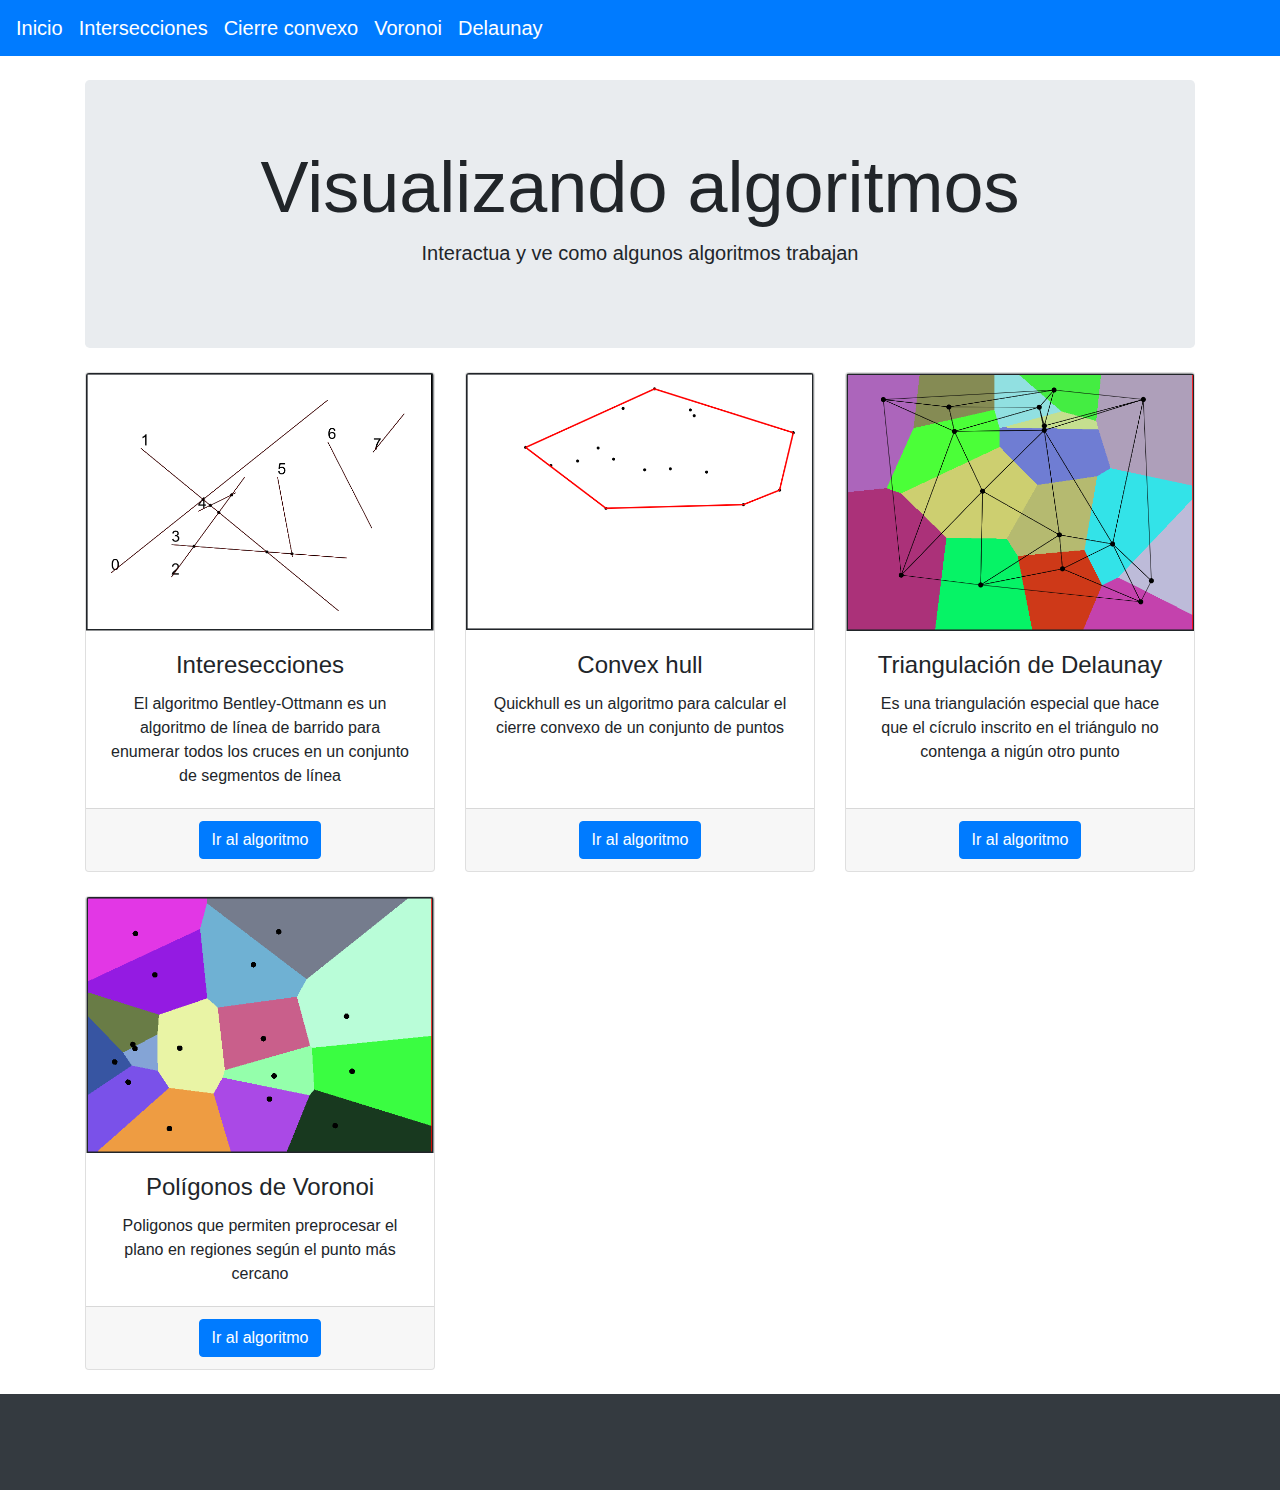
<file: index.html>
<!DOCTYPE html>
<html lang="en">
<head>
    <meta charset="UTF-8">
    <meta name="viewport" content="width=device-width, initial-scale=1.0">
    <meta http-equiv="X-UA-Compatible" content="ie=edge">
    <title></title>
</head>
<body>
    <script>window.location.replace("./main_app/index.html");</script>
</body>
</html>
</file>
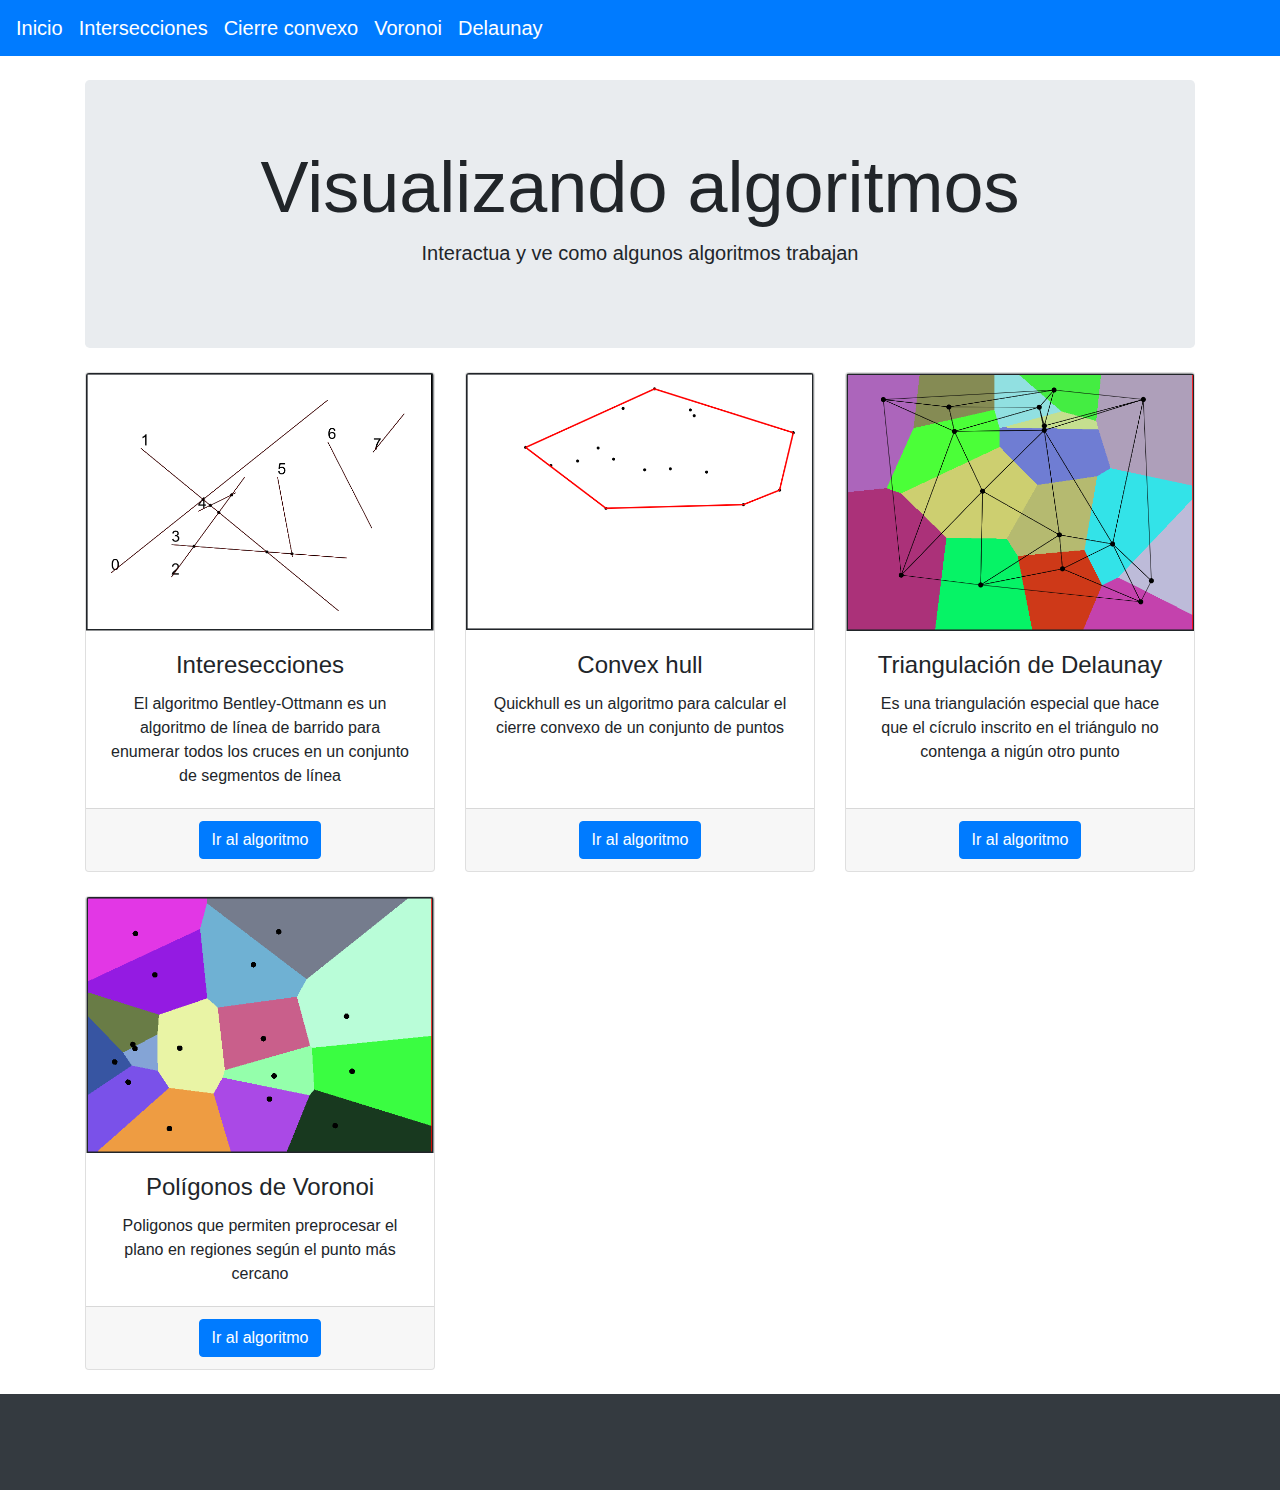
<file: main_app/index.html>
<!DOCTYPE html>
<html lang="en">

<head>

  <meta charset="utf-8">
  <meta name="viewport" content="width=device-width, initial-scale=1, shrink-to-fit=no">
  <meta name="description" content="">
  <meta name="author" content="">

  <title>Algoritmos</title>

  <!-- Bootstrap core CSS -->
  <link href="vendor/bootstrap/css/bootstrap.min.css" rel="stylesheet">

  <!-- Custom styles for this template -->
  <link href="css/styles.css" rel="stylesheet">

  <script src="https://ajax.googleapis.com/ajax/libs/jquery/3.4.1/jquery.min.js"></script>

</head>

<body>

  <div id="navbar"></div>
  <script type="text/javascript">
    $('#navbar').load("./navbar.html");
  </script>


  <!-- Page Content -->
  <div class="container">

    <!-- Jumbotron Header -->
    <header class="jumbotron my-4">
      <h1 class="display-3 text-center">Visualizando algoritmos</h1>
      <p class="lead text-center">Interactua y ve como algunos algoritmos trabajan</p>
    </header>

    <!-- Page Features -->
    <div class="row text-center">


      <div class="col-lg-4 col-md-6 col-xs-12 mb-4">
        <div class="card h-100">
          <div class="img_wrap">
            <img class="card-img-top animated" src="./media/line.gif" alt="">
            <img class="card-img-top static" src="./media/lines.PNG" alt="">
          </div>
          <div class="card-body">
            <h4 class="card-title">Interesecciones</h4>
            <p class="card-text"> El algoritmo Bentley-Ottmann es un algoritmo de línea de barrido para enumerar todos
              los cruces en un conjunto de segmentos de línea</p>
          </div>
          <div class="card-footer">
            <a href="../intersections/intersections.html" class="btn btn-primary">Ir al algoritmo</a>
          </div>
        </div>
      </div>

      <div class="col-lg-4 col-md-6 col-xs-12 mb-4">
        <div class="card h-100">
          <div class="img_wrap">
            <img class="card-img-top animated" src="./media/convex.gif" alt="">
            <img class="card-img-top static" src="./media/hull.PNG" alt="">
          </div>
          <div class="card-body">
            <h4 class="card-title">Convex hull</h4>
            <p class="card-text">Quickhull es un algoritmo para calcular el cierre convexo de un conjunto de puntos</p>
          </div>
          <div class="card-footer">
            <a href="../convex_hull/convex_hull.html" class="btn btn-primary">Ir al algoritmo</a>
          </div>
        </div>
      </div>

      <div class="col-lg-4 col-md-6 col-xs-12 mb-4">
        <div class="card h-100">
          <div class="img_wrap">
            <img class="card-img-top animated" src="./media/delaunay.gif" alt="">
            <img class="card-img-top static" src="./media/delaunay.PNG" alt="">
          </div>
          <div class="card-body">
            <h4 class="card-title"> Triangulación de Delaunay </h4>
            <p class="card-text"> Es una triangulación especial que hace que el cícrulo inscrito en el triángulo no
              contenga a nigún otro punto</p>
          </div>
          <div class="card-footer">
            <a href="../delaunay/delunay.html" class="btn btn-primary">Ir al algoritmo</a>
          </div>
        </div>
      </div>

      <div class="col-lg-4 col-md-6 col-xs-12 mb-4">
        <div class="card h-100">
          <div class="img_wrap">
            <img class="card-img-top animated" src="./media/voronoi.gif" alt="">
            <img class="card-img-top static" src="./media/Voronio.PNG" alt="">
          </div>
          <div class="card-body">
            <h4 class="card-title">Polígonos de Voronoi</h4>
            <p class="card-text">Poligonos que permiten preprocesar el plano en regiones según el punto más cercano</p>
          </div>
          <div class="card-footer">
            <a href="../voronoi/voronoi.html" class="btn btn-primary">Ir al algoritmo</a>
          </div>
        </div>
      </div>




    </div>
    <!-- /.row -->

  </div>
  <!-- /.container -->

  <!-- Footer -->
  <footer class="py-5 bg-dark">
    <div class="container">
      <p class="m-0 text-center text-white"></p>
    </div>
    <!-- /.container -->
  </footer>



</body>

</html>
</file>
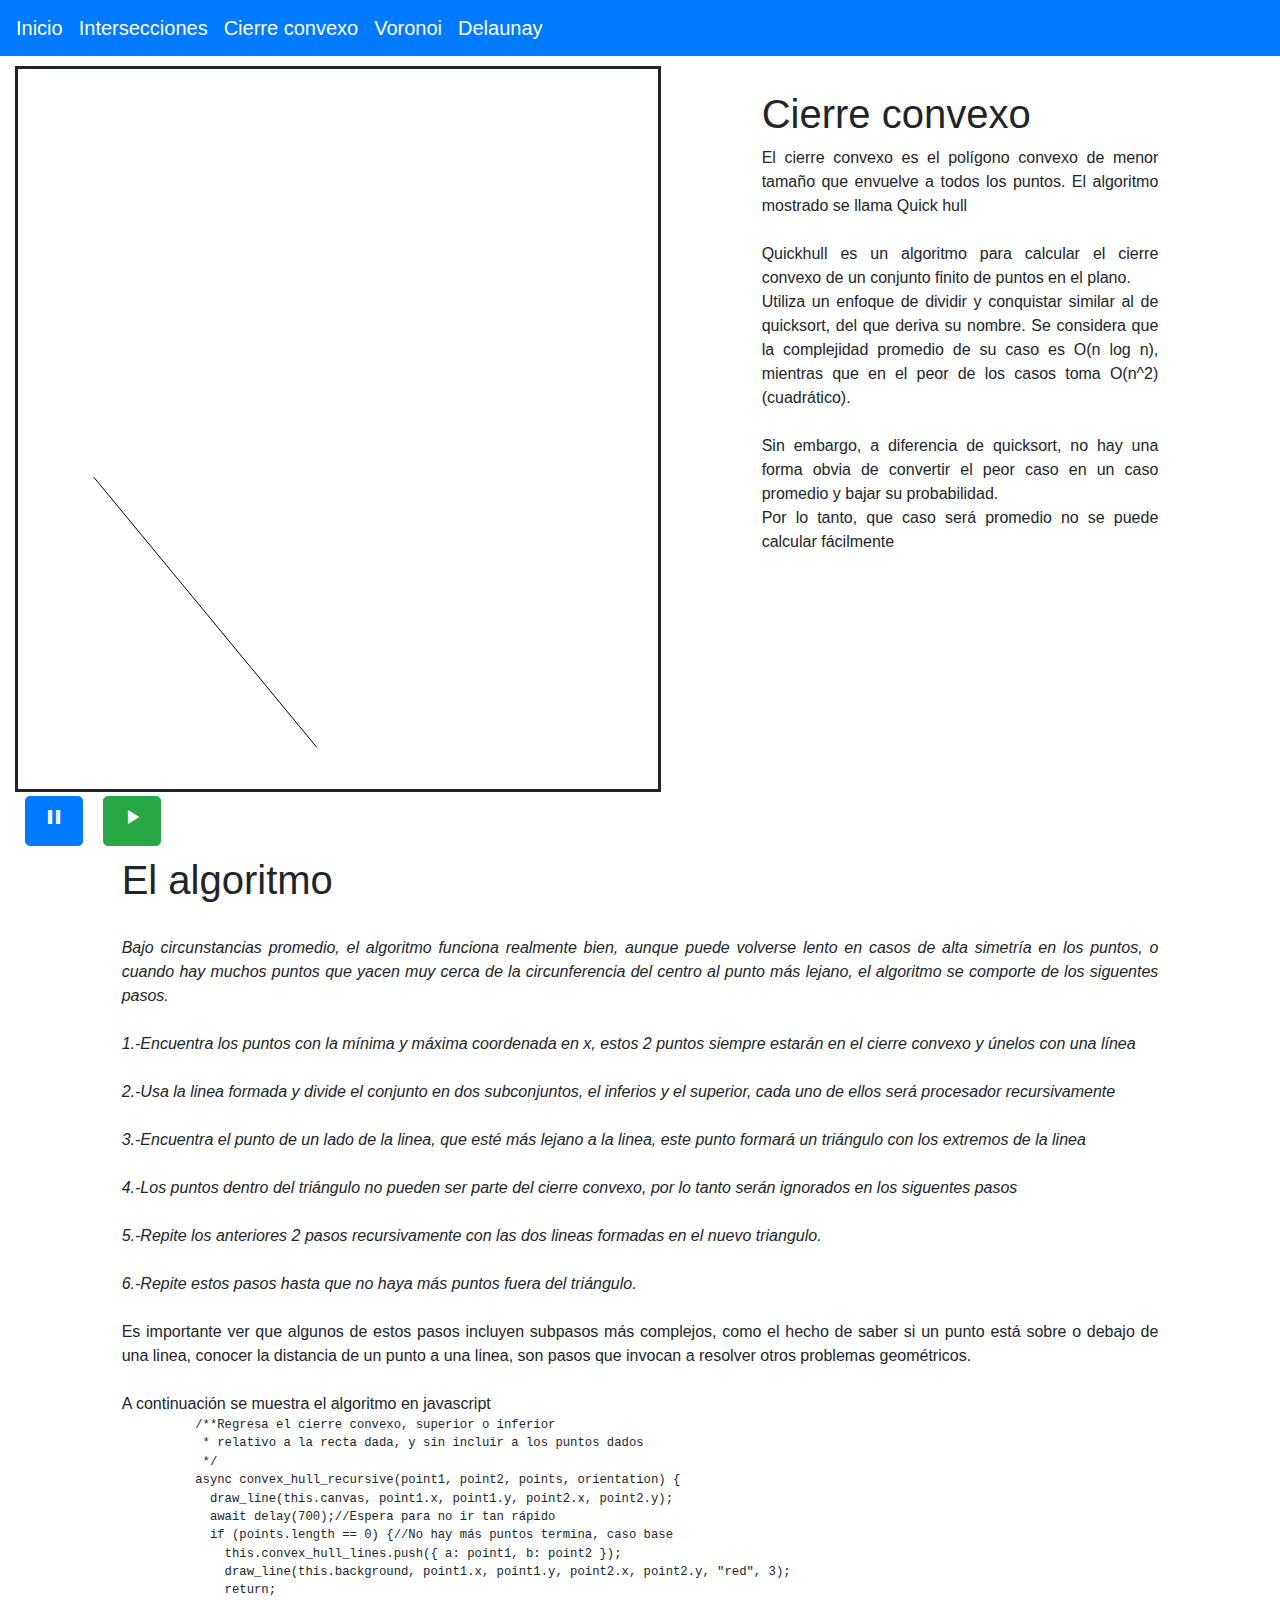
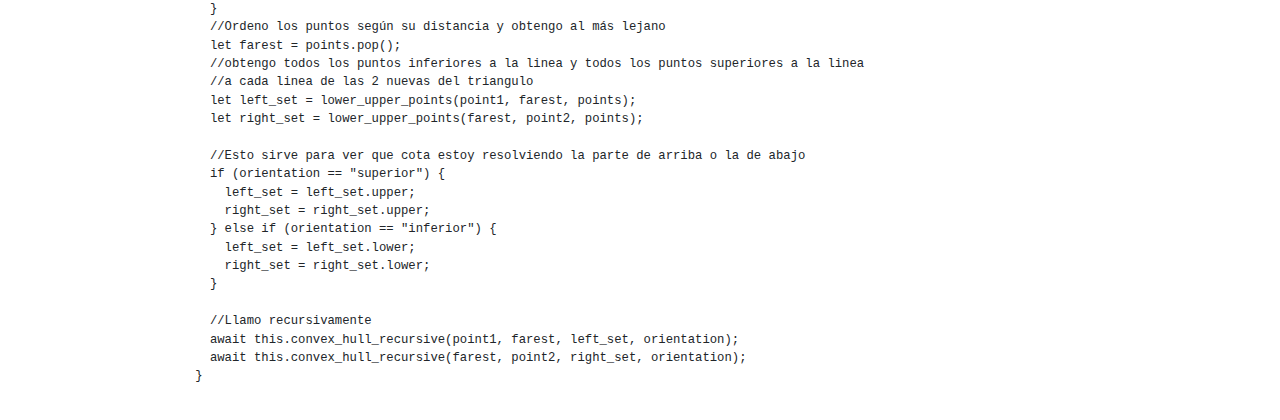
<file: convex_hull/convex_hull.html>
<!DOCTYPE html>
<html lang="en">
<html>

<head>
  <meta charset="UTF-8">
  <meta name="viewport" content="width=device-width, initial-scale=1.0">
  <meta http-equiv="X-UA-Compatible" content="ie=edge">

  <!-- Bootstrap core CSS -->
  <link href="https://fonts.googleapis.com/icon?family=Material+Icons" rel="stylesheet">
  <link href="vendor/bootstrap/css/bootstrap.min.css" rel="stylesheet">
  <link rel="stylesheet" href="css/styles.css">
  <script src="https://ajax.googleapis.com/ajax/libs/jquery/3.4.1/jquery.min.js"></script>
  <script type="text/javascript" src="js/drawing_utilities.js"></script>
  <script type="module" src="js/Main.js"></script>
  <title>Convex hull</title>

</head>

<body>
  <div id="navbar"></div>
  <script type="text/javascript">
    $('#navbar').load("./navbar.html");
  </script>

  <div class="container col-md-12">
    <div class="row">
      <div id="contenedor" class="col-sm-12 col-md-7 col-lg-7">
        <canvas id="static-canvas"></canvas>
        <canvas id="dinamic-canvas"></canvas>
      </div>
      <div id="leyenda" class="col-sm-12 col-md-4 col-lg-4 text-justify">
        <br>
        <h1>Cierre convexo</h1>

        El cierre convexo es el polígono convexo de menor tamaño que envuelve a todos los puntos.
        El algoritmo mostrado se llama Quick hull
        <br><br>
        Quickhull es un algoritmo para calcular el cierre convexo de un conjunto finito de puntos en el plano. <br>
        Utiliza un enfoque de dividir y conquistar similar al de quicksort, del que deriva su nombre.
        Se considera que la complejidad promedio de su caso es O(n log n), mientras que en el peor de los casos toma
        O(n^2)(cuadrático). <br>
        <br> Sin embargo, a diferencia de quicksort, no hay una forma obvia de convertir el peor caso en un caso
        promedio
        y bajar su probabilidad. <br> Por lo tanto, que caso será promedio no se puede calcular fácilmente
      </div>
    </div>
    <div class="row col-md-12">
      <button class="btn btn-lg btn-primary" id="pause"><i class="material-icons">pause</i></button>
      <button class="btn btn-lg btn-success" id="play"><i class="material-icons">play_arrow</i></button>
      <button class="btn btn-lg btn-warning" id="reboot"><i class="material-icons">replay</i></button>
      <button class="btn btn-lg btn-warning" id="new_points"><i class="material-icons">fiber_new</i></button>
    </div>
  </div>
  <div class="container col-sm-10 text-justify">
    <h1>El algoritmo</h1> <i>
    <br>
    Bajo circunstancias promedio, el algoritmo funciona realmente bien, aunque puede volverse lento en casos de alta
    simetría en los puntos, o cuando hay muchos puntos que yacen muy cerca de la circunferencia del centro al punto
    más lejano, el algoritmo se comporte de los siguentes pasos.
    <br> <br>
    1.-Encuentra los puntos con la mínima y máxima coordenada en x, estos 2 puntos siempre estarán en el cierre convexo
    y únelos con una línea <br>
    <br>2.-Usa la linea formada y divide el conjunto en dos subconjuntos, el inferios y el superior, cada uno
    de ellos será procesador recursivamente <br>
    <br>3.-Encuentra el punto de un lado de la linea, que esté más lejano a la linea, este punto formará un triángulo
    con los extremos de la linea <br>
    <br>4.-Los puntos dentro del triángulo no pueden ser parte del cierre convexo, por lo tanto serán ignorados en los
    siguentes pasos <br>
    <br>5.-Repite los anteriores 2 pasos recursivamente con las dos lineas formadas en el nuevo triangulo. <br>
    <br>6.-Repite estos pasos hasta que no haya más puntos fuera del triángulo. <br> <br></i>
    Es importante ver que algunos de estos pasos incluyen subpasos más complejos, como el hecho de saber si un punto
    está sobre o debajo de una linea, conocer la distancia de un punto a una linea, son pasos que invocan a resolver otros
    problemas geométricos.
    <br> <br>
    A continuación se muestra el algoritmo en javascript
    <br>
    <code>
      <pre>
          /**Regresa el cierre convexo, superior o inferior
           * relativo a la recta dada, y sin incluir a los puntos dados
           */
          async convex_hull_recursive(point1, point2, points, orientation) {
            draw_line(this.canvas, point1.x, point1.y, point2.x, point2.y);
            await delay(700);//Espera para no ir tan rápido
            if (points.length == 0) {//No hay más puntos termina, caso base
              this.convex_hull_lines.push({ a: point1, b: point2 });
              draw_line(this.background, point1.x, point1.y, point2.x, point2.y, "red", 3);
              return;
            }
            //Ordeno los puntos según su distancia y obtengo al más lejano
            let farest = points.pop();
            //obtengo todos los puntos inferiores a la linea y todos los puntos superiores a la linea
            //a cada linea de las 2 nuevas del triangulo
            let left_set = lower_upper_points(point1, farest, points);
            let right_set = lower_upper_points(farest, point2, points);

            //Esto sirve para ver que cota estoy resolviendo la parte de arriba o la de abajo
            if (orientation == "superior") {
              left_set = left_set.upper;
              right_set = right_set.upper;
            } else if (orientation == "inferior") {
              left_set = left_set.lower;
              right_set = right_set.lower;
            }

            //Llamo recursivamente 
            await this.convex_hull_recursive(point1, farest, left_set, orientation);
            await this.convex_hull_recursive(farest, point2, right_set, orientation);
          }
      </pre>
    </code>
  </div>


</body>

</html>
</file>
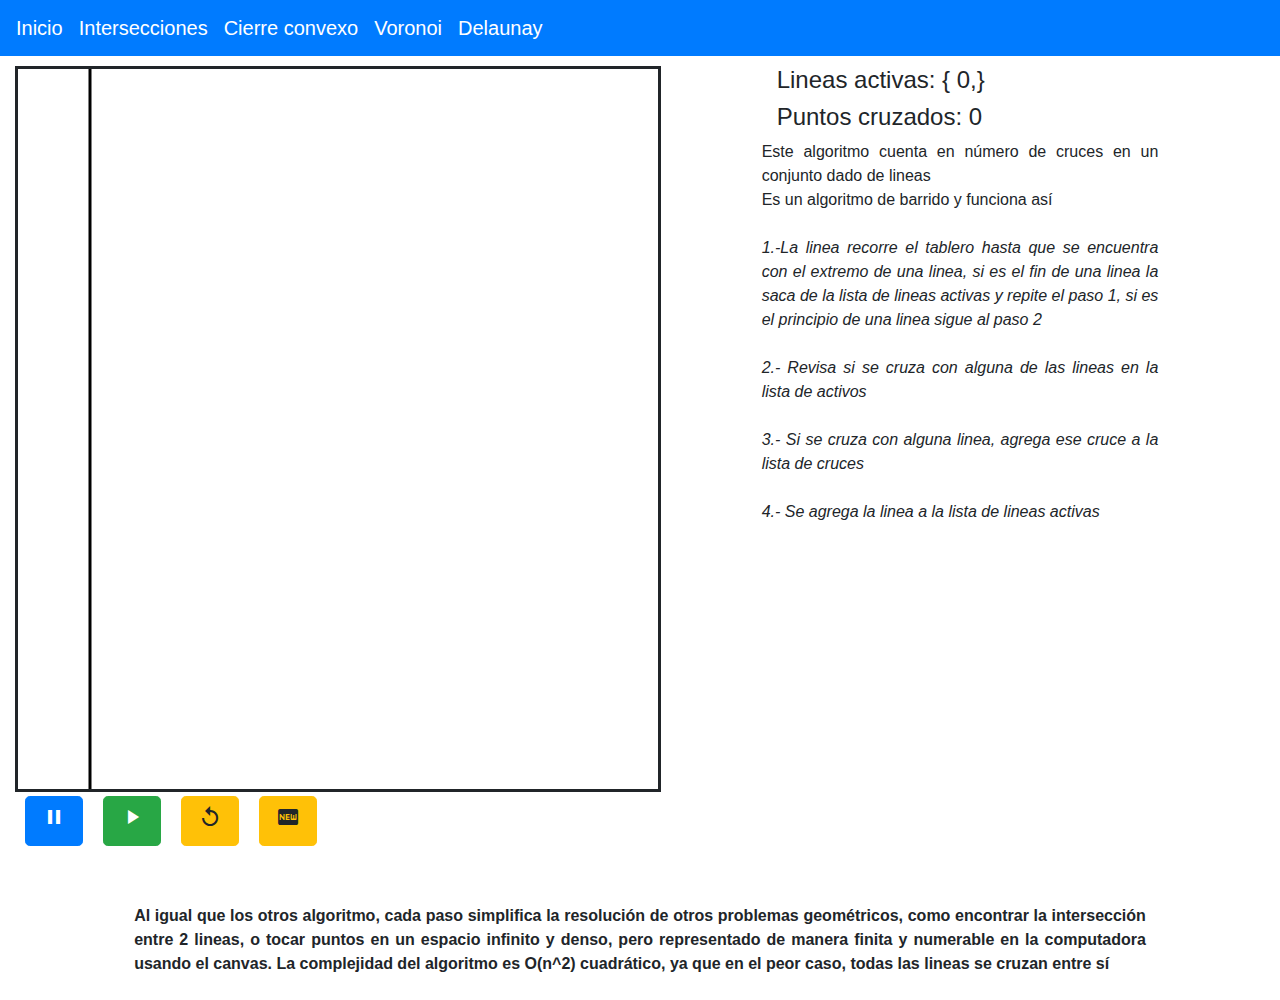
<file: intersections/intersections.html>
<!DOCTYPE html>
<html lang="en">

<head>
    <meta charset="UTF-8">
    <meta name="viewport" content="width=device-width, initial-scale=1.0">
    <meta http-equiv="X-UA-Compatible" content="ie=edge">
    <script src="https://ajax.googleapis.com/ajax/libs/jquery/3.4.1/jquery.min.js"></script>
    <script src="js/drawing_utilities.js"></script>
    <script type="module" src="js/Main.js"></script>
    <!-- Bootstrap core CSS -->
    <link href="vendor/bootstrap/css/bootstrap.min.css" rel="stylesheet">
    <link rel="stylesheet" href="./css/styles.css" type="text/css">
    <link href="https://fonts.googleapis.com/icon?family=Material+Icons" rel="stylesheet">
    <title>Line intesection</title>
</head>

<body>
    <div id="navbar"></div>
    <script type="text/javascript">
        $('#navbar').load("./navbar.html");
    </script>

    <div class="container col-md-12">
        <div class="row">
            <div id="contenedor" class="col-sm-12 col-md-7">
                <canvas id="static-canvas"></canvas>
                <canvas id="dinamic-canvas"></canvas>
            </div>
            <div class="col-sm-12 col-md-4 text-justify">
                <h4 id="activos" class="col-md-12">Hola</h4>
                <h4 id="cruzados" class="col-md-12">Hola</h4>
                Este algoritmo cuenta en número de cruces en un conjunto dado de lineas <br>
                Es un algoritmo de barrido y funciona así <br> <br> <i>
                    1.-La linea recorre el tablero hasta que se encuentra con el extremo de una linea, si es el fin de
                    una
                    linea
                    la saca de la lista de lineas activas y repite el paso 1, si es el principio de una linea sigue al
                    paso
                    2 <br>
                    <br> 2.- Revisa si se cruza con alguna de las lineas en la lista de activos <br>
                    <br> 3.- Si se cruza con alguna linea, agrega ese cruce a la lista de cruces <br>
                    <br> 4.- Se agrega la linea a la lista de lineas activas</i> <br>
            </div>
        </div>
        <div class="row botonera col-md-12">
            <button class="btn btn-lg btn-primary" id="pause"><i class="material-icons">pause</i></button>
            <button class="btn btn-lg btn-success" id="play"><i class="material-icons">play_arrow</i></button>
            <button class="btn btn-lg btn-warning" id="reboot"><i class="material-icons">replay</i></button>
            <button class="btn btn-lg btn-warning" id="new_points"><i class="material-icons">fiber_new</i></button>
        </div>
        <br> <br>
        <div class="col-md-10 text-justify container">
            <b>
            Al igual que los otros algoritmo, cada paso simplifica la resolución de otros problemas geométricos, como
            encontrar la intersección entre 2 lineas, o tocar puntos en un espacio infinito y denso, pero representado
            de
            manera finita y numerable en la computadora usando el canvas.

            La complejidad del algoritmo es O(n^2) cuadrático, ya que en el peor caso, todas las lineas se cruzan entre
            sí </b><br><br>
        </div>
    </div>
</body>

</html>
</file>
<file: convex_hull/css/styles.css>
button{
    margin: 10px;
}

canvas {
    border-style: solid;
 
}
#imagen{
    max-width: 40%;
}

#static-canvas{
    z-index: 1;
    position: absolute;
    
}

#dinamic-canvas{
    position: absolute;
    z-index: 2;
    
}
</file>
<file: intersections/css/styles.css>
button{
    margin: 10px;
}

canvas {
    border-style: solid;
}

#static-canvas{
    z-index: 1;
    position: absolute;
    
}

#dinamic-canvas{
    position: absolute;
    z-index: 2;
    
}
</file>
<file: main_app/css/styles.css>
.img_wrap .static, .img_wrap:hover .animated {
    display: inline;
}
.img_wrap .animated, .img_wrap:hover .static {
    display: none;
}
</file>
